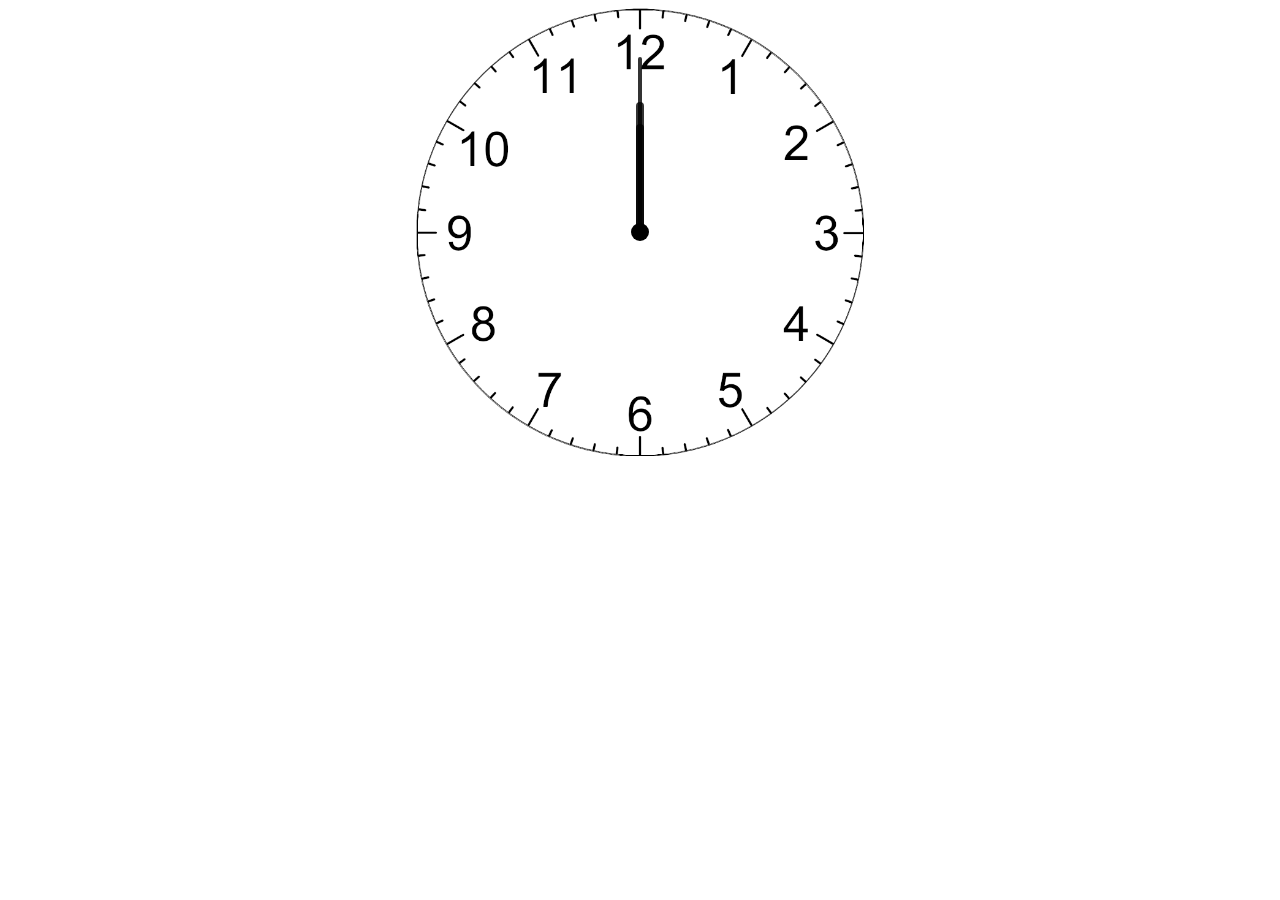
<file: Project Clock/index.html>
<!DOCTYPE html>
<html lang="en">

<head>
    <meta charset="UTF-8">
    <meta http-equiv="X-UA-Compatible" content="IE=edge">
    <meta name="viewport" content="width=device-width, initial-scale=1.0">
    <title>Clock Using JS</title>
    <link rel="stylesheet" href="index.css">
    <script src="index.js"></script>

</head>

<body>
    <div id="clockcontainer">
        <div id="hour"></div>
        <div id="minute"></div>
        <div id="second"></div>
        <div id="dot"></div>
    </div>
</body>

</html>
</file>
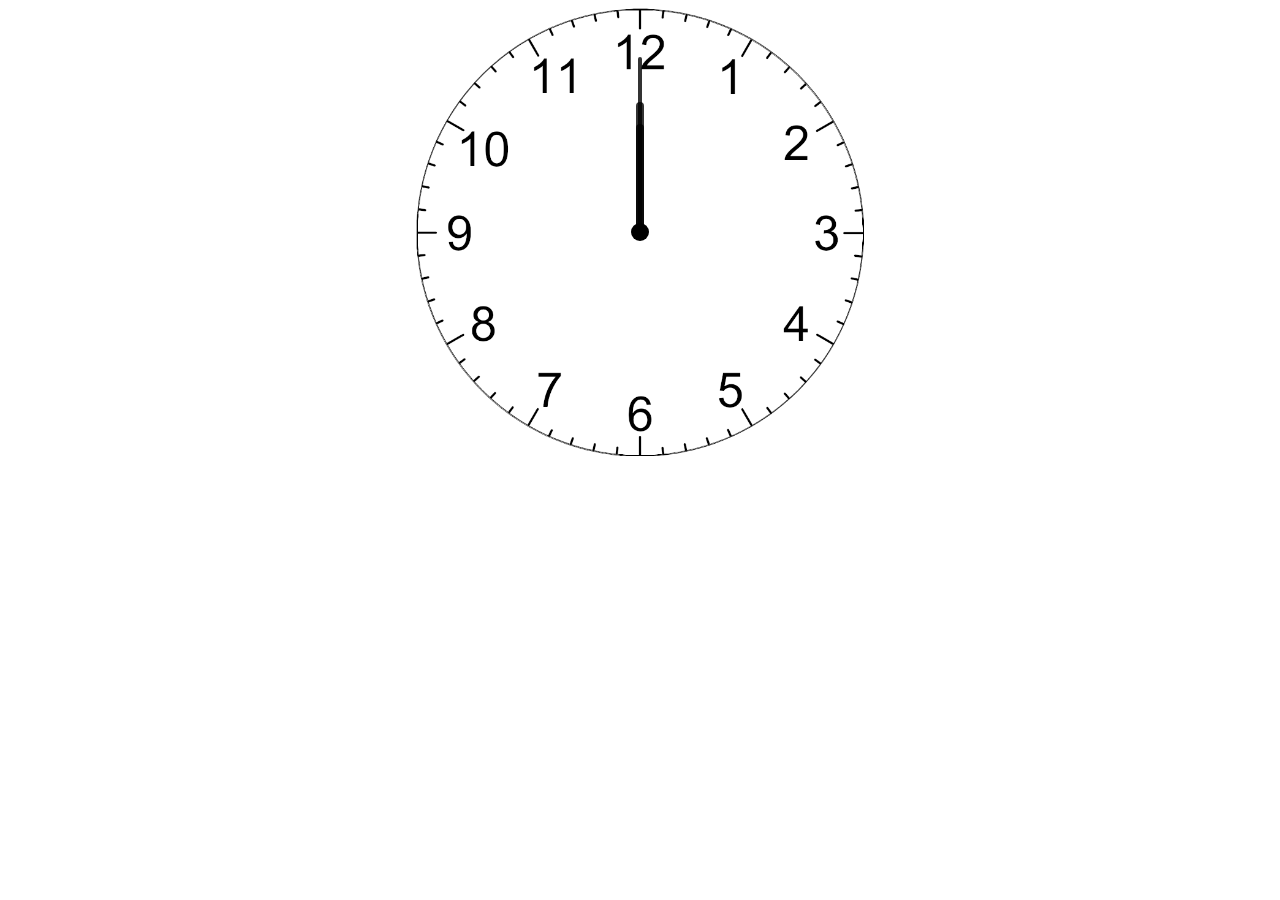
<file: Project Clock/clock.html>
<!DOCTYPE html>
<html lang="en">

<head>
    <meta charset="UTF-8">
    <meta http-equiv="X-UA-Compatible" content="IE=edge">
    <meta name="viewport" content="width=device-width, initial-scale=1.0">
    <title>Clock Using JS</title>
    <style>
        #clockcontainer {
            position: relative;
            margin: auto;
            height: 35vw;
            width: 35vw;
            background: url(clock1.png) no-repeat;
            background-size: 100%;
        }
        
        #hour,
        #minute,
        #second,
        #dot {
            position: absolute;
            background-color: black;
            border-radius: 10px;
            transform-origin: bottom;
        }
        
        #hour {
            width: 1.8%;
            height: 25%;
            top: 26%;
            right: 49.1%;
            opacity: 0.8;
        }
        
        #minute {
            width: 1.6%;
            height: 30%;
            top: 20.98%;
            right: 49.2%;
            opacity: 0.8;
        }
        
        #second {
            width: 1%;
            height: 40%;
            top: 10.9%;
            right: 49.5%;
            opacity: 0.8;
        }
        
        #dot {
            height: 4%;
            width: 4%;
            border-radius: 100px;
            top: 48%;
            left: 48%;
        }
    </style>


</head>

<body>
    <div id="clockcontainer">
        <div id="hour"></div>
        <div id="minute"></div>
        <div id="second"></div>
        <div id="dot"></div>
    </div>
    <script>
        setInterval(() => {
            d = new Date();
            htime = d.getHours();
            mtime = d.getMinutes();
            stime = d.getSeconds();
            hrotation = 30 * htime + mtime / 2;
            mrotation = 6 * mtime;
            srotation = 6 * stime;

            hour.style.transform = `rotate(${hrotation}deg)`;
            minute.style.transform = `rotate(${mrotation}deg)`;
            second.style.transform = `rotate(${srotation}deg)`;
        }, 1000);
    </script>
</body>

</html>
</file>
<file: Project Clock/index.css>
#clockcontainer {
    position: relative;
    margin: auto;
    height: 35vw;
    width: 35vw;
    background: url(clock1.png) no-repeat;
    background-size: 100%;
}

#hour,
#minute,
#second,
#dot {
    position: absolute;
    background-color: black;
    border-radius: 10px;
    transform-origin: bottom;
}

#hour {
    width: 1.8%;
    height: 25%;
    top: 26%;
    right: 49.1%;
    opacity: 0.8;
}

#minute {
    width: 1.6%;
    height: 30%;
    top: 20.98%;
    right: 49.2%;
    opacity: 0.8;
}

#second {
    width: 1%;
    height: 40%;
    top: 10.9%;
    right: 49.5%;
    opacity: 0.8;
}

#dot {
    height: 4%;
    width: 4%;
    border-radius: 100px;
    top: 48%;
    left: 48%;
}
</file>
